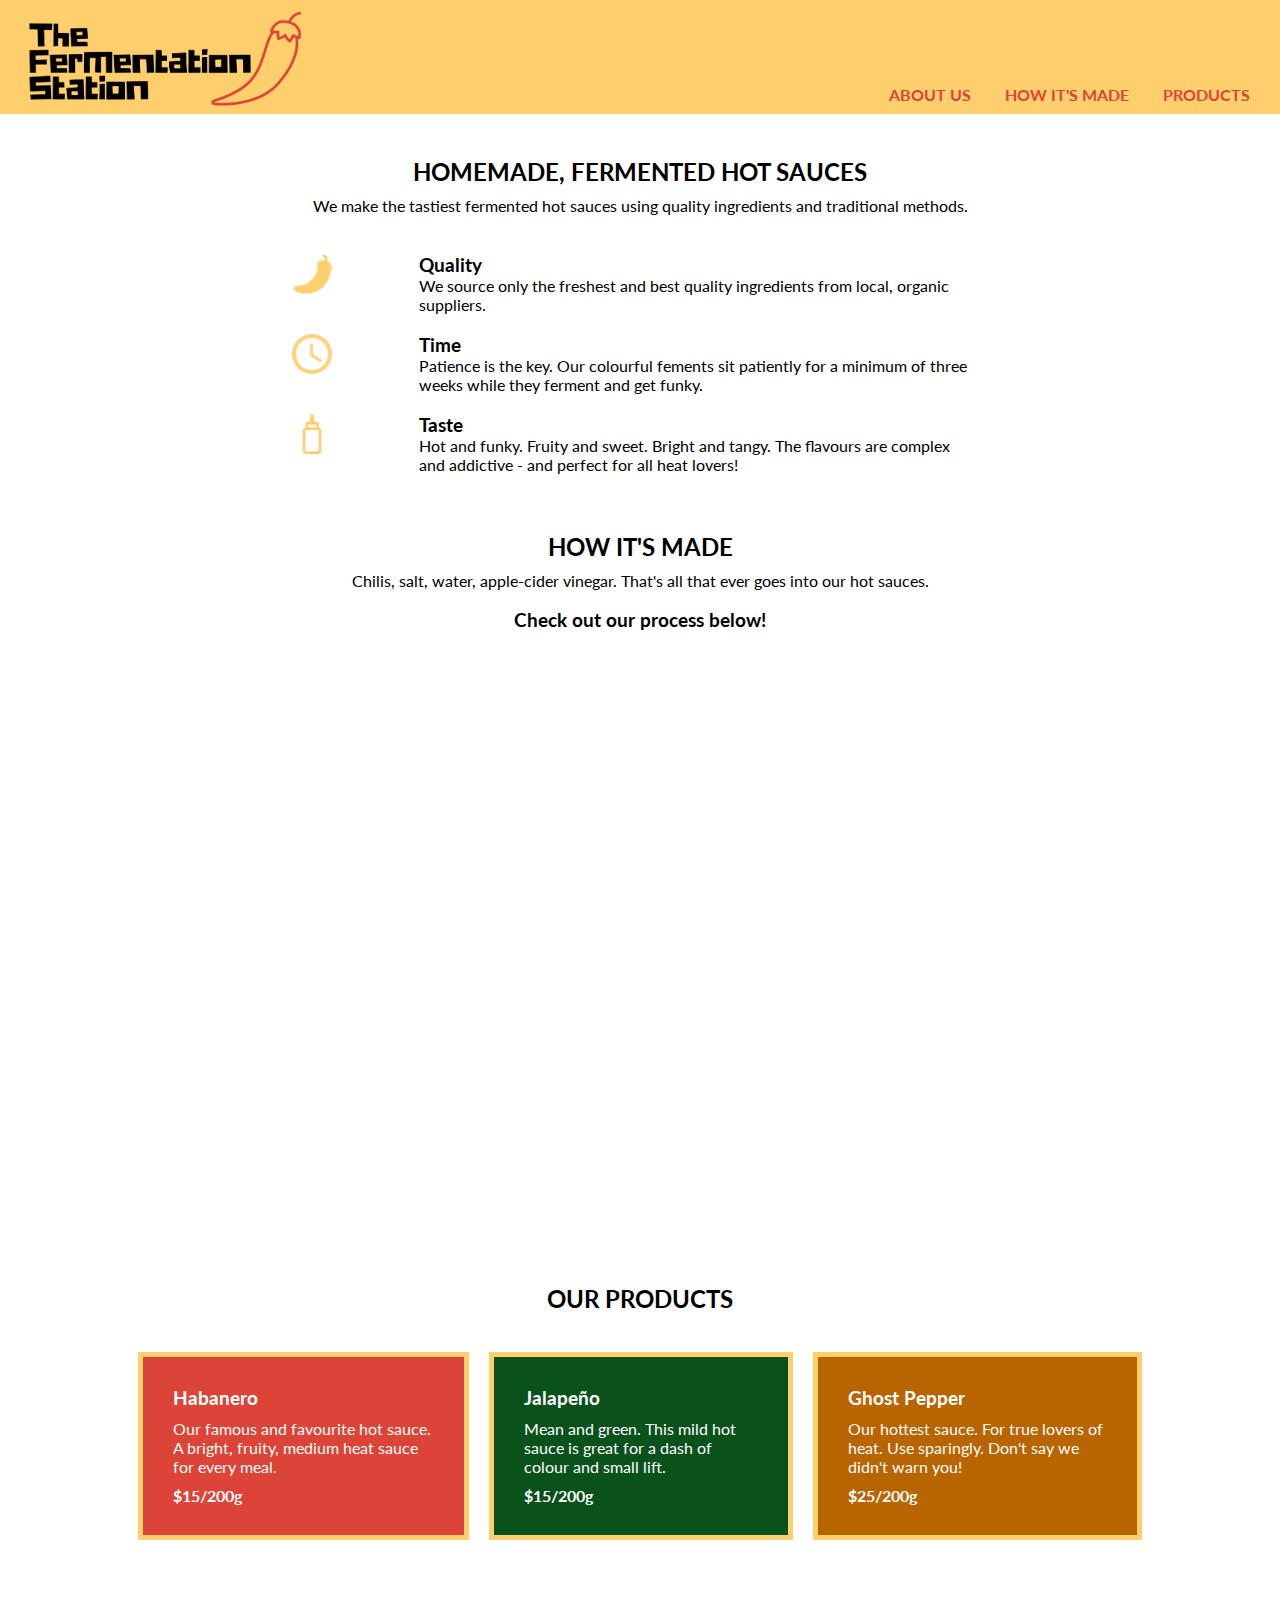
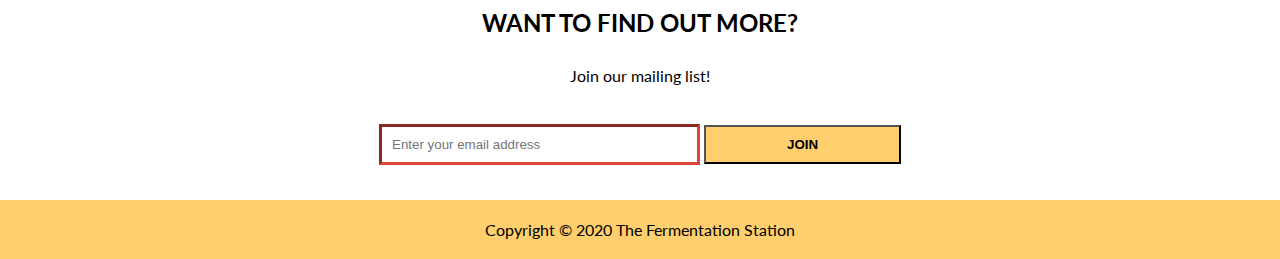
<file: Responsive Web Design Certification/PROJECTS/03 Product Landing Page/index.html>
<!DOCTYPE html>
<html lang="en">
<head>
	<title>Fermented Hot Sauces | The Fermentation Station</title>
	<link rel="stylesheet" type="text/css" href="css/style.css">
	<link href="https://fonts.googleapis.com/css2?family=Lato&display=swap" rel="stylesheet">
</head>
<body>

<!-- HEADER -->
	<header id="header">
		<div class="logo">
			<img src="images/logo.png" id="header-img" alt="The Fermentation Station Logo">
		</div>

		<nav id="nav-bar">
			<ul>
				<li><a href="#about-us" class="nav-link">About Us</a></li>
				<li><a href="#how-made" class="nav-link">How It's Made</a></li>
				<li><a href="#products" class="nav-link">Products</a></li>
			</ul>
		</nav>

	</header>
	<br>
<!-- ABOUT US -->
	<section class="container">
		<a class="anchor" id="about-us"></a>
		<h2>Homemade, fermented hot sauces</h2>
		<p>We make the tastiest fermented hot sauces using quality ingredients and traditional methods.</p>
		<br>
		<section class="grid-1">
		  	<div class="item-1" id="icon">
				<img src="images/pepper.png">
			</div>
			<div class="item-2" id="desc">
				<h3>Quality</h3>
				<p>We source only the freshest and best quality ingredients from local, organic suppliers.</p>
			</div>
			<div class="item-3" id="icon">
				<img src="images/time.png">
			</div>
			<div class="item-4" id="desc">
				<h3>Time</h3>
				<p>Patience is the key. Our colourful fements sit patiently for a minimum of three weeks while they ferment and get funky.</p>
			</div>
			<div class="item-5" id="icon">
				<img src="images/bottle.png">
			</div>
			<div class="item-6" id="desc">
				<h3>Taste</h3>
				<p>Hot and funky. Fruity and sweet. Bright and tangy. The flavours are complex and addictive - and perfect for all heat lovers!</p>
			</div>
		 </section>
	</section>
	<br>
	<div>
<!-- VIDEO -->
	<section class="container" >
		<a class="anchor" id="how-made"></a>
		<h2>How it's made</h2>
		<p>Chilis, salt, water, apple-cider vinegar. That's all that ever goes into our hot sauces.</p>
		<br>
		<h3>Check out our process below!</h3>
		<br>
		<div class="video-container">
			<iframe id=video width="560" height="315" src="https://www.youtube.com/embed/iQqyA5zbps0" frameborder="0" allow="accelerometer; autoplay; encrypted-media; gyroscope; picture-in-picture" allowfullscreen alt="Imbedded youtube video of our hot sauce making process"></iframe>	
		</div>
	</section>
	<br>
<!--PRODUCTS -->
	<section class="container">
		<a class="anchor" id="products"></a>
		<h2>Our Products</h2>
			<br>
			<div id="sauces">
				<div class="item" id="habanero">
					<h3>Habanero</h3>
					<p>Our famous and favourite hot sauce. A bright, fruity, medium heat sauce for every meal.</p>
					<p class="price">$15/200g</p>
				</div>
				<div class="item" id="jalapeno">
					<h3>Jalapeño</h3>
					<p>Mean and green. This mild hot sauce is great for a dash of colour and small lift.</p>
					<p class="price">$15/200g</p>
				</div>
				<div class="item" id="ghost">
					<h3>Ghost Pepper</h3>
					<p>Our hottest sauce. For true lovers of heat. Use sparingly. Don't say we didn't warn you!</p>
					<p class="price">$25/200g</p>
				</div>
			</div>
	</section>
	<br>
<!--MAILING LIST -->
	<section class="container">
		<h2>Want to find out more?</h2>
		<br>
		<p>Join our mailing list!</p>
		<br>
		<form id="form" action="https://www.freecodecamp.com/email-submit">
     		<input name="email" id="email" type="email" placeholder="Enter your email address" required/>
      		<input id="submit" type="submit" value="Join" class="btn"/>
		</form>
	</section>

<!--Footer -->
	<footer>
		<p>Copyright &copy 2020 The Fermentation Station</p>
	</footer>
</body>
</html>
</file>
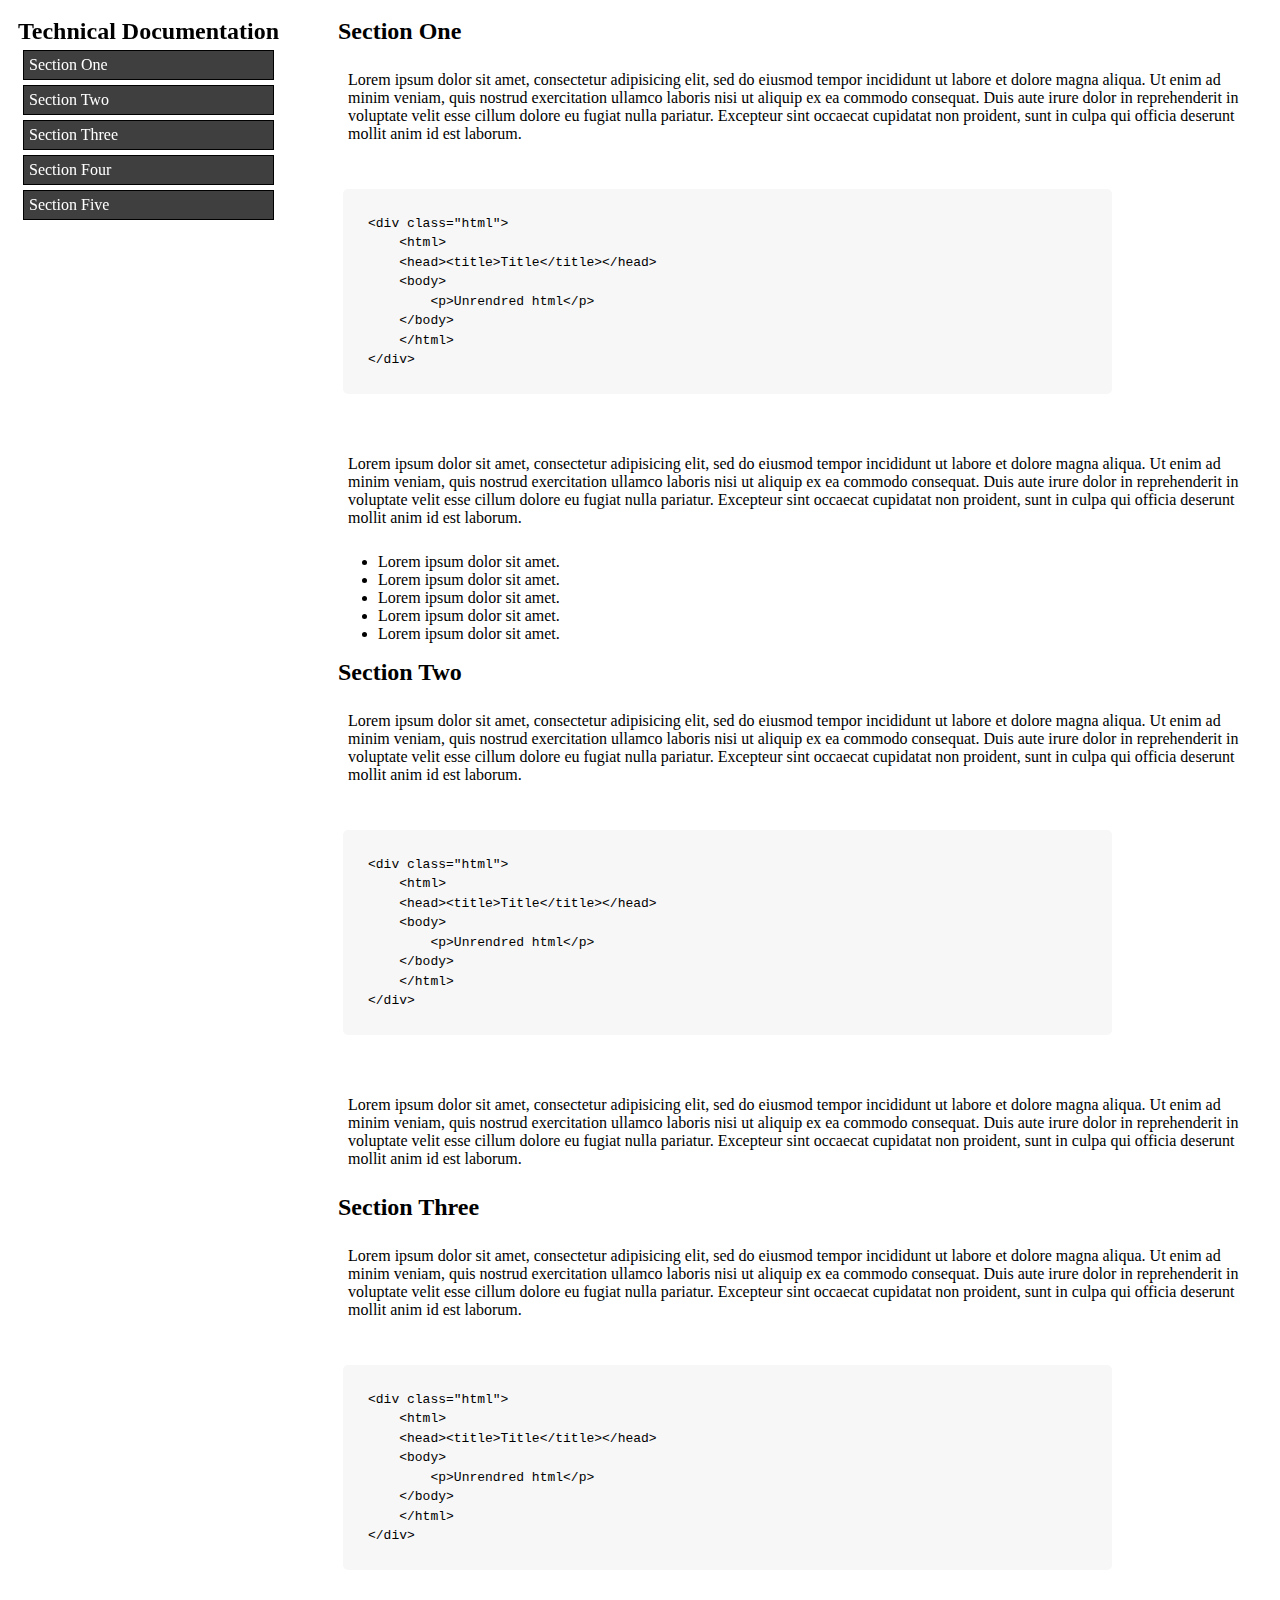
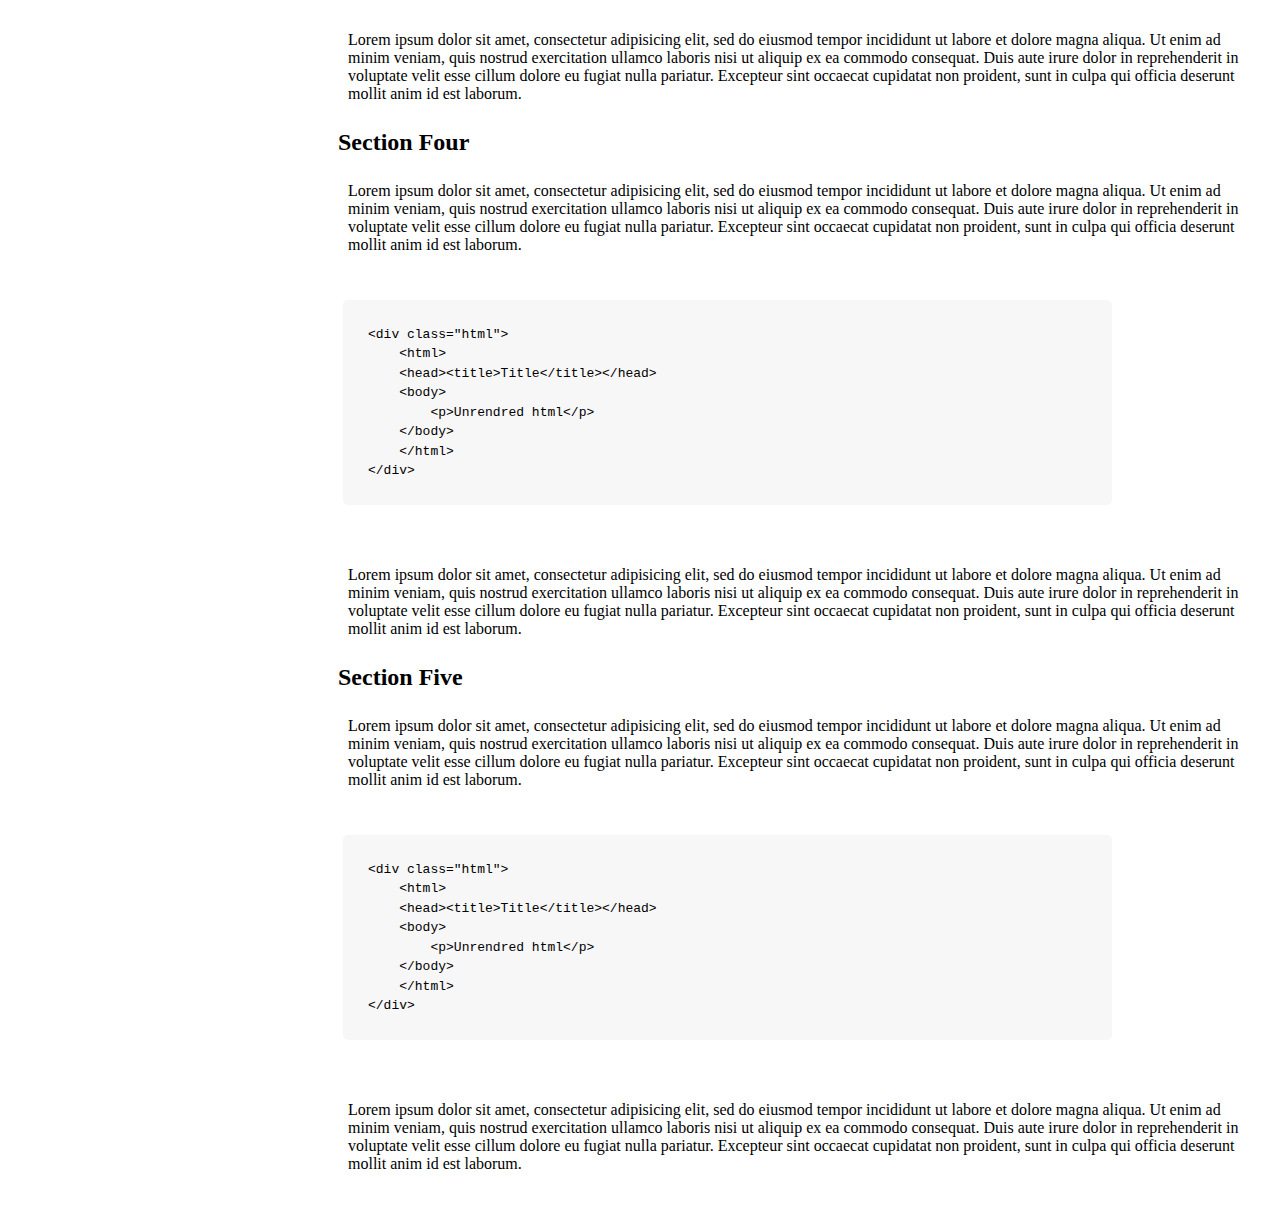
<file: Responsive Web Design Certification/PROJECTS/04 Technical Documentation/index.html>
<!DOCTYPE html>

<html lang="en">

<head>
	<title>Technical Documentation Page</title>
	<link rel="stylesheet" href="css/style.css">
	<meta name="viewport" content="width=device-width">
</head>

<body>
<div class="grid">
<nav id="navbar">
	<header>Technical Documentation</header>
	<a class="nav-link" href="#Section_One">Section One</a>
	<a class="nav-link" href="#Section_Two">Section Two</a>
	<a class="nav-link" href="#Section_Three">Section Three</a>
	<a class="nav-link" href="#Section_Four">Section Four</a>
	<a class="nav-link" href="#Section_Five">Section Five</a>
</nav>

<main id="main-doc">
	<section class="main-section" id="Section_One">
		<header>Section One</header>
		<p>Lorem ipsum dolor sit amet, consectetur adipisicing elit, sed do eiusmod
		tempor incididunt ut labore et dolore magna aliqua. Ut enim ad minim veniam,
		quis nostrud exercitation ullamco laboris nisi ut aliquip ex ea commodo
		consequat. Duis aute irure dolor in reprehenderit in voluptate velit esse
		cillum dolore eu fugiat nulla pariatur. Excepteur sint occaecat cupidatat non
		proident, sunt in culpa qui officia deserunt mollit anim id est laborum.</p>
		<pre>
			<code>
&lt;div class="html"&gt;
    &lt;html&gt;
    &lt;head&gt;&lt;title&gt;Title&lt;/title&gt;&lt;/head&gt;
    &lt;body&gt;
    	&lt;p&gt;Unrendred html&lt;/p&gt;
    &lt;/body&gt;
    &lt;/html&gt;
&lt;/div&gt;	
			</code>
		</pre>
		<p>Lorem ipsum dolor sit amet, consectetur adipisicing elit, sed do eiusmod
		tempor incididunt ut labore et dolore magna aliqua. Ut enim ad minim veniam,
		quis nostrud exercitation ullamco laboris nisi ut aliquip ex ea commodo
		consequat. Duis aute irure dolor in reprehenderit in voluptate velit esse
		cillum dolore eu fugiat nulla pariatur. Excepteur sint occaecat cupidatat non
		proident, sunt in culpa qui officia deserunt mollit anim id est laborum.</p>
		<ul>
			<li>Lorem ipsum dolor sit amet.</li>
			<li>Lorem ipsum dolor sit amet.</li>
			<li>Lorem ipsum dolor sit amet.</li>
			<li>Lorem ipsum dolor sit amet.</li>
			<li>Lorem ipsum dolor sit amet.</li>
		</ul>
	</section>
	<section class="main-section" id="Section_Two">
		<header>Section Two</header>
		<p>Lorem ipsum dolor sit amet, consectetur adipisicing elit, sed do eiusmod
		tempor incididunt ut labore et dolore magna aliqua. Ut enim ad minim veniam,
		quis nostrud exercitation ullamco laboris nisi ut aliquip ex ea commodo
		consequat. Duis aute irure dolor in reprehenderit in voluptate velit esse
		cillum dolore eu fugiat nulla pariatur. Excepteur sint occaecat cupidatat non
		proident, sunt in culpa qui officia deserunt mollit anim id est laborum.</p>
		<pre>
			<code>
&lt;div class="html"&gt;
    &lt;html&gt;
    &lt;head&gt;&lt;title&gt;Title&lt;/title&gt;&lt;/head&gt;
    &lt;body&gt;
    	&lt;p&gt;Unrendred html&lt;/p&gt;
    &lt;/body&gt;
    &lt;/html&gt;
&lt;/div&gt;	
			</code>
		</pre>
		<p>Lorem ipsum dolor sit amet, consectetur adipisicing elit, sed do eiusmod
		tempor incididunt ut labore et dolore magna aliqua. Ut enim ad minim veniam,
		quis nostrud exercitation ullamco laboris nisi ut aliquip ex ea commodo
		consequat. Duis aute irure dolor in reprehenderit in voluptate velit esse
		cillum dolore eu fugiat nulla pariatur. Excepteur sint occaecat cupidatat non
		proident, sunt in culpa qui officia deserunt mollit anim id est laborum.</p>
	</section>
	<section class="main-section" id="Section_Three">
		<header>Section Three</header>
		<p>Lorem ipsum dolor sit amet, consectetur adipisicing elit, sed do eiusmod
		tempor incididunt ut labore et dolore magna aliqua. Ut enim ad minim veniam,
		quis nostrud exercitation ullamco laboris nisi ut aliquip ex ea commodo
		consequat. Duis aute irure dolor in reprehenderit in voluptate velit esse
		cillum dolore eu fugiat nulla pariatur. Excepteur sint occaecat cupidatat non
		proident, sunt in culpa qui officia deserunt mollit anim id est laborum.</p>
		<pre>
			<code>
&lt;div class="html"&gt;
    &lt;html&gt;
    &lt;head&gt;&lt;title&gt;Title&lt;/title&gt;&lt;/head&gt;
    &lt;body&gt;
    	&lt;p&gt;Unrendred html&lt;/p&gt;
    &lt;/body&gt;
    &lt;/html&gt;
&lt;/div&gt;	
			</code>
		</pre>
		<p>Lorem ipsum dolor sit amet, consectetur adipisicing elit, sed do eiusmod
		tempor incididunt ut labore et dolore magna aliqua. Ut enim ad minim veniam,
		quis nostrud exercitation ullamco laboris nisi ut aliquip ex ea commodo
		consequat. Duis aute irure dolor in reprehenderit in voluptate velit esse
		cillum dolore eu fugiat nulla pariatur. Excepteur sint occaecat cupidatat non
		proident, sunt in culpa qui officia deserunt mollit anim id est laborum.</p>
	</section>
	<section class="main-section" id="Section_Four">
		<header>Section Four</header>
		<p>Lorem ipsum dolor sit amet, consectetur adipisicing elit, sed do eiusmod
		tempor incididunt ut labore et dolore magna aliqua. Ut enim ad minim veniam,
		quis nostrud exercitation ullamco laboris nisi ut aliquip ex ea commodo
		consequat. Duis aute irure dolor in reprehenderit in voluptate velit esse
		cillum dolore eu fugiat nulla pariatur. Excepteur sint occaecat cupidatat non
		proident, sunt in culpa qui officia deserunt mollit anim id est laborum.</p>
		<pre>
			<code>
&lt;div class="html"&gt;
    &lt;html&gt;
    &lt;head&gt;&lt;title&gt;Title&lt;/title&gt;&lt;/head&gt;
    &lt;body&gt;
    	&lt;p&gt;Unrendred html&lt;/p&gt;
    &lt;/body&gt;
    &lt;/html&gt;
&lt;/div&gt;	
			</code>
		</pre>
		<p>Lorem ipsum dolor sit amet, consectetur adipisicing elit, sed do eiusmod
		tempor incididunt ut labore et dolore magna aliqua. Ut enim ad minim veniam,
		quis nostrud exercitation ullamco laboris nisi ut aliquip ex ea commodo
		consequat. Duis aute irure dolor in reprehenderit in voluptate velit esse
		cillum dolore eu fugiat nulla pariatur. Excepteur sint occaecat cupidatat non
		proident, sunt in culpa qui officia deserunt mollit anim id est laborum.</p>
	</section>
	<section class="main-section" id="Section_Five">
		<header>Section Five</header>
		<p>Lorem ipsum dolor sit amet, consectetur adipisicing elit, sed do eiusmod
		tempor incididunt ut labore et dolore magna aliqua. Ut enim ad minim veniam,
		quis nostrud exercitation ullamco laboris nisi ut aliquip ex ea commodo
		consequat. Duis aute irure dolor in reprehenderit in voluptate velit esse
		cillum dolore eu fugiat nulla pariatur. Excepteur sint occaecat cupidatat non
		proident, sunt in culpa qui officia deserunt mollit anim id est laborum.</p>
		<pre>
			<code>
&lt;div class="html"&gt;
    &lt;html&gt;
    &lt;head&gt;&lt;title&gt;Title&lt;/title&gt;&lt;/head&gt;
    &lt;body&gt;
    	&lt;p&gt;Unrendred html&lt;/p&gt;
    &lt;/body&gt;
    &lt;/html&gt;
&lt;/div&gt;
			</code>
		</pre>
		<p>Lorem ipsum dolor sit amet, consectetur adipisicing elit, sed do eiusmod
		tempor incididunt ut labore et dolore magna aliqua. Ut enim ad minim veniam,
		quis nostrud exercitation ullamco laboris nisi ut aliquip ex ea commodo
		consequat. Duis aute irure dolor in reprehenderit in voluptate velit esse
		cillum dolore eu fugiat nulla pariatur. Excepteur sint occaecat cupidatat non
		proident, sunt in culpa qui officia deserunt mollit anim id est laborum.</p>
	</section>
</main>
</div>


</body>
</html>
</file>
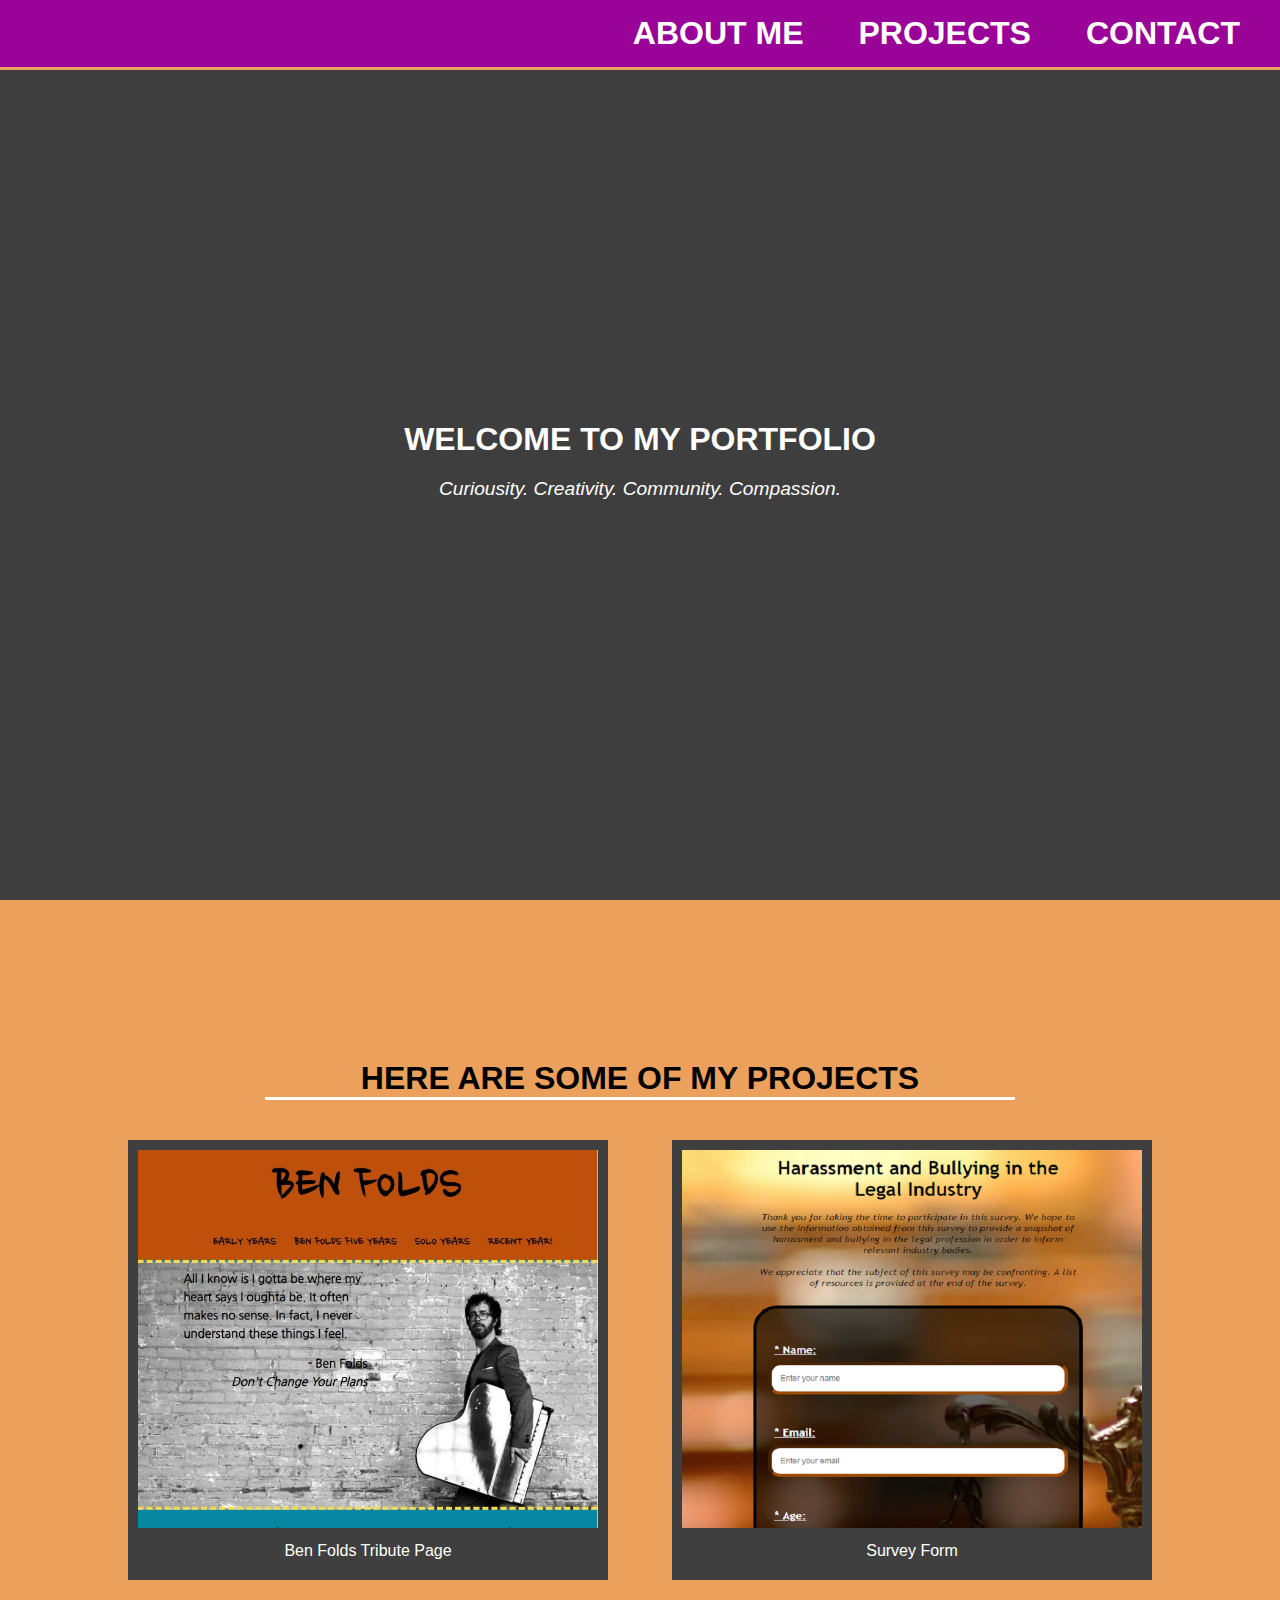
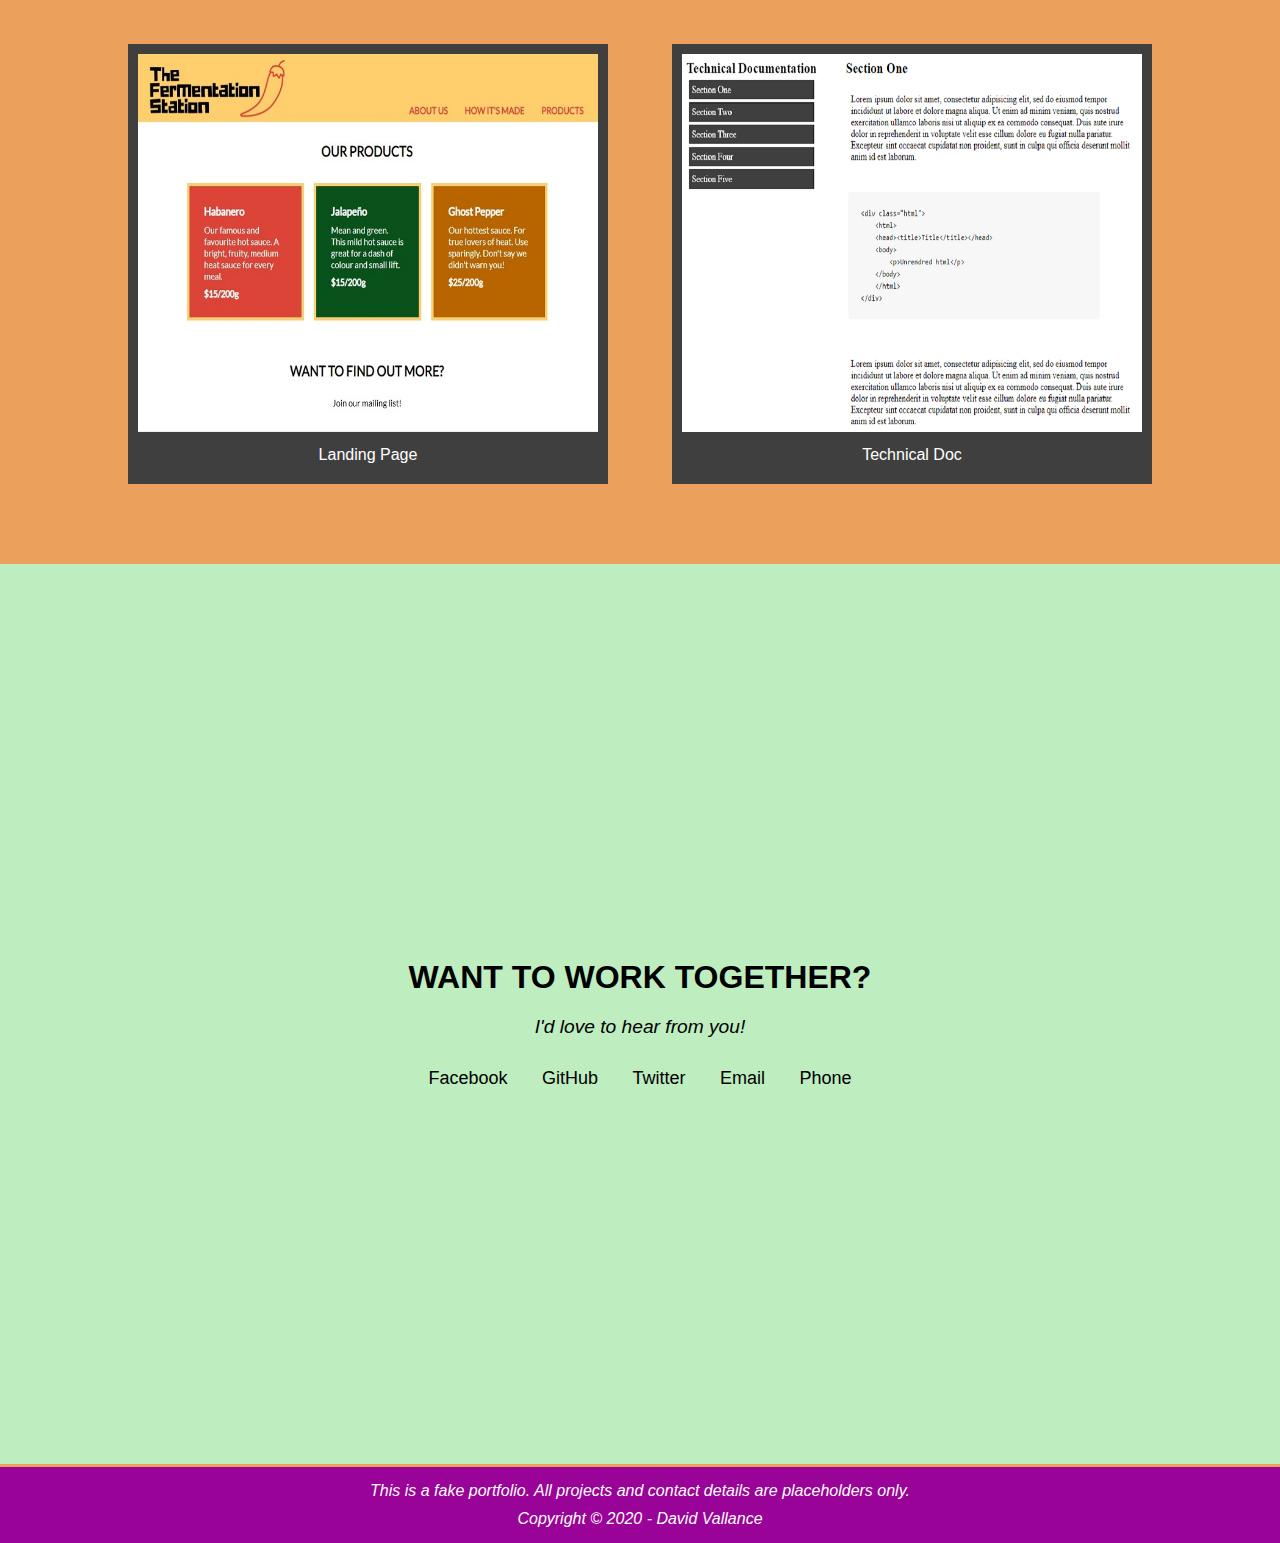
<file: Responsive Web Design Certification/PROJECTS/05 Personal Portfolio Webpage/index.html>
<!DOCTYPE html>

<html lang=en>
<head>
	<title>Personal Portfolio Page</title>
	<link rel="stylesheet" href="css/style.css">
	<link rel="stylesheet" href="https://use.fontawesome.com/releases/v5.8.2/css/all.css" integrity="sha384-oS3vJWv+0UjzBfQzYUhtDYW+Pj2yciDJxpsK1OYPAYjqT085Qq/1cq5FLXAZQ7Ay" crossorigin="anonymous"/>
	<meta name="viewport" content="width=device-width">
</head>

<body>
	<nav id="navbar">
		<a href="#welcome-section">About Me</a>
		<a href="#projects">Projects</a>
		<a href="#contact">Contact</a>
	</nav>

	<section id="welcome-section">
		<h1>Welcome to my portfolio</h1>
		<p>Curiousity. Creativity. Community. Compassion.</p>
	</section>

	<section id="projects">
		<h1>Here are some of my projects</h1>
		<div class="grid">
			<a href="https://codepen.io/dvallance/pen/zYrLXyj" target="_blank" class="project-tile" >
      		<img class="project-image" src="images/benfolds.jpg" alt="project"/>
      		<p class="project-title">Ben Folds Tribute Page</p>
    		</a>

    		<a href="https://codepen.io/dvallance/pen/xxZQEvp" target="_blank" class="project-tile" >
      		<img class="project-image" src="images/survey.png" alt="project"/>
      		<p class="project-title">Survey Form</p>
    		</a>

    		<a href="https://codepen.io/dvallance/pen/VweqXZN" target="_blank" class="project-tile" >
      		<img class="project-image" src="images/chili.jpg" alt="project"/>
      		<p class="project-title">Landing Page</p>
    		</a>

    		<a href="https://codepen.io/dvallance/pen/JjGwZrp" target="_blank" class="project-tile" >
      		<img class="project-image" src="images/techdoc.png" alt="project"/>
      		<p class="project-title">Technical Doc</p>
    		</a>
		</div>	
	</section>

	<section id="contact"> 
		<h1>Want to work together?</h1>
		<p>I'd love to hear from you!</p>
		<div class="contact-links">
		    <a href="https://facebook.com/david.vallance16" target="_blank" class="btn contact-details">
		    	<i class="fab fa-facebook-square"></i> Facebook</a>
		    <a id="profile-link" href="https://github.com/dwvallance/" target="_blank" class="btn contact-details">
		    	<i class="fab fa-github"></i> GitHub</a>
		    <a href="https://twitter.com/dwvallance" target="_blank" class="btn contact-details">
		    	<i class="fab fa-twitter"></i> Twitter</a>
		    <a href="mailto:example@example.com" class="btn contact-details" target="_blank"><i class="fas fa-at">
		    	</i> Email</a>
		    <a href="tel:9999 9999" class="btn contact-details">
		    	<i class="fas fa-mobile-alt"></i> Phone</a>
 		 </div>
	</section>

	<footer>
		<p>This is a fake portfolio. All projects and contact details are placeholders only.</p>
		<p>Copyright &copy 2020 - David Vallance</p>
	</footer>

</body>
</html>
</file>
<file: Responsive Web Design Certification/PROJECTS/03 Product Landing Page/css/style.css>
* {
	padding: 0;
	margin: 0;
}

header {
	background-color: #ffcf6e;
	max-height: 120px;
	position: sticky;
	top: 0;
	width: 100%	;
	display: flex;
	z-index: 999;
}

a.anchor {
    display: block;
    position: relative;
    top: -120px;
    visibility: hidden;
}

h2 {
	text-transform: uppercase;
	padding: 10px;
	font-weight: bolder;
}

.logo {
	padding-left: 25px;
	padding-top: 10px;
}

.container {
	width: 80%;
	margin: auto;
	text-align: center;
	font-family: "Lato", Trebuchet MS, sans-serif;
	padding-top: 15px;
	padding-bottom: 15px;
}

#header-img {
	height:100px;
	width:auto;
}

header #nav-bar {
	text-align: right;
	width: 100%;
	position: absolute; bottom: 0;
}

#nav-bar li {
	list-style: none;
	display: inline-block;
	padding-right: 30px;
	padding-bottom: 10px;
	text-transform: uppercase;
	font-weight: bold;
	font-family: 'Lato', Trebuchet MS, sans-serif;
}

#nav-bar a {
	text-decoration: none;
	color: #dc4437;	
}

#nav-bar a:hover {
	color: black;
}

.grid-1 {
  display: grid;
  width: 80%;
  margin: auto;
  grid-template-columns: 20% 80%;
  grid-template-rows: auto auto auto;
  object-position: center;
  text-align: left;
  grid-row-gap: 20px;
  grid-column-gap: 25px;
  padding-top: 20px;
}

#icon {
	text-align: center;
	vertical-align: center;
}

#desc {
	padding-right: 95px;
}

.grid-1 img {
	height: 40px;
	width: auto;
}

.key h3 {
	float: left;
}

#sauces {
	display: flex;
}

.item {
	padding: 25px;
	margin: 10px;
	text-align: left;
	border: solid;
	border-color: #ffcf6e;
	border-width: 5px;
	color: white;
}

.item h3 {
	padding: 5px;
}

.item p {
	padding: 5px;
}

.price {
	font-weight: bold;
}

#habanero {
	background-color: #dc4437;
}

#jalapeno {
	background-color: #09521c;
}

#ghost {
	background-color: #b86500
}

form {
	padding: 20px;
}

footer {
	background-color: #ffcf6e;
	width: auto%;
	text-align: center;
	margin: auto;
	padding: 20px;
	font-family: 'Lato', Trebuchet MS, sans-serif;
}

.btn {
	width: 20%;
	margin: auto;
	padding: 10px;
	background-color: #ffcf6e;
	border-radius: 0px;
	font-weight: bold;
	text-transform: uppercase;
	cursor: pointer;
}

#email {
	padding:10px;
	width:30%;
	margin: auto;
	max-width: 30%;
	border-radius: 0px;
	border-color: #dc4437;
	border-width: 3px;
}

@media (max-width: 768px) {
	header {
		height: 180px;
	}
	header #nav-bar {
		text-align: center;
		width: 100%;
		position: absolute;
		}
	header #nav-bar li {
		padding-top: 60px;
	}
	.logo {
		display: block;
		margin-left: auto;
		margin-right: auto;
		width: auto;
		position: relative;
		;
			}
	#header-img {
		height: 70px;
		width: auto;
	}
	a.anchor {
	    display: block;
	    position: relative;
	    top: -120px;
	    visibility: hidden;
	}
	#sauces {
		display: inline;
	}
}

.video-container {
    overflow: hidden;
    position: relative;
    width:100%;
}

.video-container::after {
    padding-top: 56.25%;
    display: block;
    content: '';
}

.video-container iframe {
    position: absolute;
    top: 0;
    left: 0;
    width: 100%;
    height: 100%;
}
</file>
<file: Responsive Web Design Certification/PROJECTS/04 Technical Documentation/css/style.css>
.grid {
	display: grid;
	grid-template-columns: minmax(300px, auto) 1fr;
	grid-template-areas: "navbar main-doc";
	grid-gap: 20px;
}

header {
	font-size: 1.5em;
	font-weight: bold;
}

#navbar {
	grid-area: navbar;
	padding: 10px;
	position: fixed;
}

#navbar .nav-link {
	display: block;
	text-decoration: none;
	color: white;
	border: 1px solid black;
	padding: 5px;
	margin: 5px;
	background-color: #3f3f3f;
}

#main-doc {
	grid-area: main-doc;
	padding: 10px;
}

#main-doc p {
	text-align: left;
	padding: 10px;
}

code {
  display: block;
  text-align: left;
  line-height: 1.5;
  position: relative;
  word-break: normal;
  word-wrap: normal;
  background-color: #f7f7f7;
  padding: 5px;
  padding-left: 25px;
  margin: 5px;
  border-radius: 5px;
  width: 80%;
}

@media screen and (max-width: 678px) {
	.grid {
		grid-template-columns: 1fr;
		grid-template-areas: "navbar" "main-doc";
	}

	#navbar {
		position: inherit;
	}
}
</file>
<file: Responsive Web Design Certification/PROJECTS/05 Personal Portfolio Webpage/css/style.css>
* {
	padding: 0;
	margin: 0;
	font-family: trebuchet ms, helvetica, sans-serif;;
}

#navbar {
	background: #990397;
	display: flex;
	justify-content: flex-end;
	position: fixed;
	top: 0;
	left: 0;
	width: 100%;
	z-index: 999;
	border-bottom: 3px #eba15b solid;
}

#navbar a {
	padding: 15px;
	text-decoration: none;
	color: white;
	text-transform: uppercase;
	font-weight: bold;
	font-size: 2em;
	margin-right: 25px;
}

@media screen and (max-width: 678px) {
	#navbar {
		justify-content: center;
		text-align: center;
	}
	#navbar a {
		font-size: 1.2em;
		padding-right: 0;
	}
}

#welcome-section {
	display: flex;
	flex-direction: column;
	justify-content: center;
	align-items: center;
	width: 100%;
	height: 100vh;
	background: #3e3e3e;
}

#welcome-section h1 {
	color: white;
	text-transform: uppercase;
	font-size: xx-large;
	padding: 20px;
}

#welcome-section p {
	font-style: italic;
	color: white;
	font-size: larger;
}

@media screen and (max-width: 678px) {
	#welcome-section h1 {
		text-align: center;
	}

	#welcome-section p {
		text-align: center;
	}
}

#projects {
	display: flex;
	flex-direction: column;
	justify-content: top;
	align-items: center;
	width: 100%;
	min-height: 100vh;
	background: #eba15b;
	padding: 10rem 0 5rem 0;

}

#projects h1 {
	text-transform: uppercase;
	font-size: xx-large;
	padding: 0 6rem 0 6rem;
	border-bottom: 0.2rem solid white;
	color: black;
	text-align: center;
}

.grid {
	display: grid;
	grid-template-columns: 1fr 1fr;
	grid-gap: 4em;
	padding-top: 40px;
	max-width: 80%;
	margin: 0 auto;
}

.project-image {
	width: 100%;
}

.grid a {
	background-color: #3f3f3f;
	padding: 10px;
	text-decoration: none;
	color: white;
	text-align: center;
}

.project-title {
	padding: 10px;
}

#contact {
	display: flex;
	flex-direction: column;
	justify-content: center;
	align-items: center;
	width: 100%;
	height: 100vh;
	background: #beedc0;
	color: black;
}

#contact h1 {
	color: black;
	text-transform: uppercase;
	font-size: xx-large;
	padding: 20px;
	text-align: center;
}

#contact p {
	font-style: italic;
	color: black;
	font-size: larger;
	padding-bottom: 30px;
	text-align: center;
}

#contact a {
	text-decoration: none;
	color: black;
	padding: 15px;
	font-size: large;
}

@media screen and (max-width: 678px) {
	#contact a {
		display: block;
		text-align: center;
		margin: auto;
	}
}

footer {
	background: #990397;
	width: 100%;
	color: white;
	text-align: center;
	padding: 10px 0;
	border-top: 3px #eba15b solid;
}

footer p {
	padding: 5px;
	font-style: italic;
}
</file>
